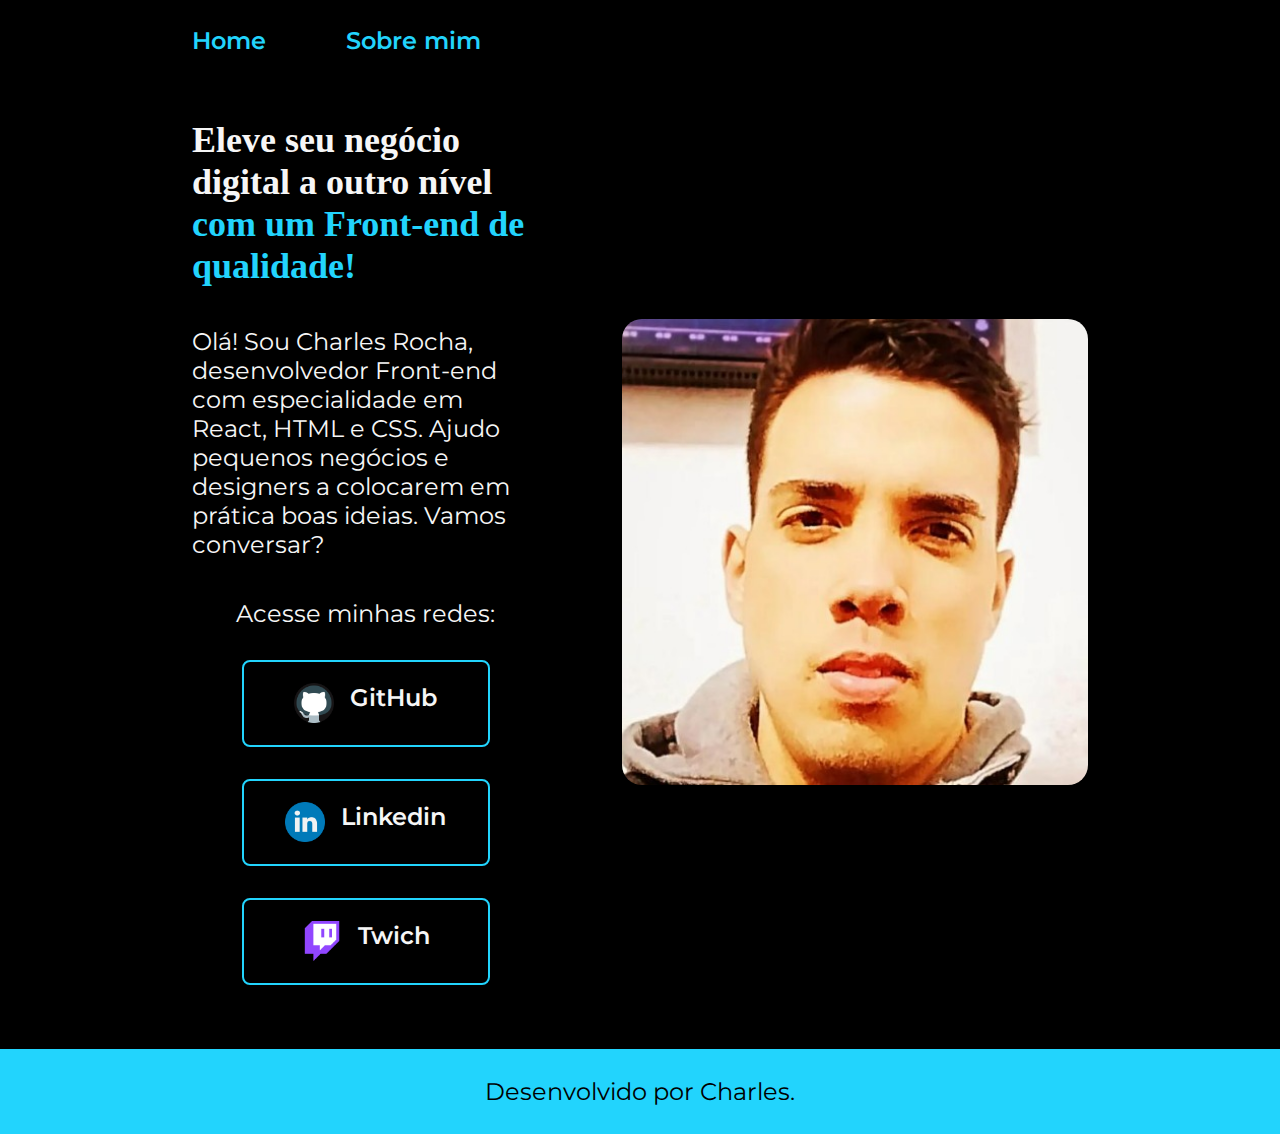
<file: index.html>
<!DOCTYPE html>
<html lang="pt-br">

<head>
    <meta charset="UTF-8">
    <meta http-equiv="X-UA-Compatible" content="IE=edge">
    <meta name="viewport" content="width=device-width, initial-scale=1.0">
    <title>Portifolio</title>
    <link rel="stylesheet" href="./css/style.css">
</head>

<body>
    <header class="cabecalho">
        <nav class="cabecalho__menu">
            <a class="cabecalho__menu__link" href="index.html">Home</a>
            <a class="cabecalho__menu__link" href="about.html">Sobre mim</a>
        </nav>
    </header>
    <main class="apresentacao">
        <section class="apresentacao__conteudo">
            <h1 class="apresentacao__conteudo__titulo">Eleve seu negócio digital a outro nível<strong 
            class="titulo-destaque"> com um Front-end de qualidade!
            </strong></h1>
            <p class="apresentacao__conteudo__texto">Olá! Sou Charles Rocha, desenvolvedor
            Front-end com especialidade em React, HTML e
            CSS. Ajudo pequenos negócios e designers a
            colocarem em prática boas ideias. Vamos
            conversar?</p>
            <div class="apresentacao__links">
                <h2 class="apresentacao__links__subtitulo">Acesse minhas redes:</h2>
                <a class="apresentacao__links__navegacao" href="https://github.com/charlescript">
                    <img src="./images/github.png">
                    GitHub
                </a>

                <a class="apresentacao__links__navegacao" href="https://www.linkedin.com/in/charles-rocha6307b31ab/">
                    <img src="./images/linkedin.png">
                    Linkedin
                </a>

                <a class="apresentacao__links__navegacao" href="https://github.com/charlescript">
                    <img src="./images/twitch.png">
                    Twich
                </a>
            </div>
        </section>
        <img class="apresentacao__imagem" src="./images/charles.jpg" id="img_charles" alt="Foto de Charles Rocha">
    </main>
    <footer class="rodape">
        <p>Desenvolvido por Charles.</p>
    </footer>
</body>

</html>
</file>
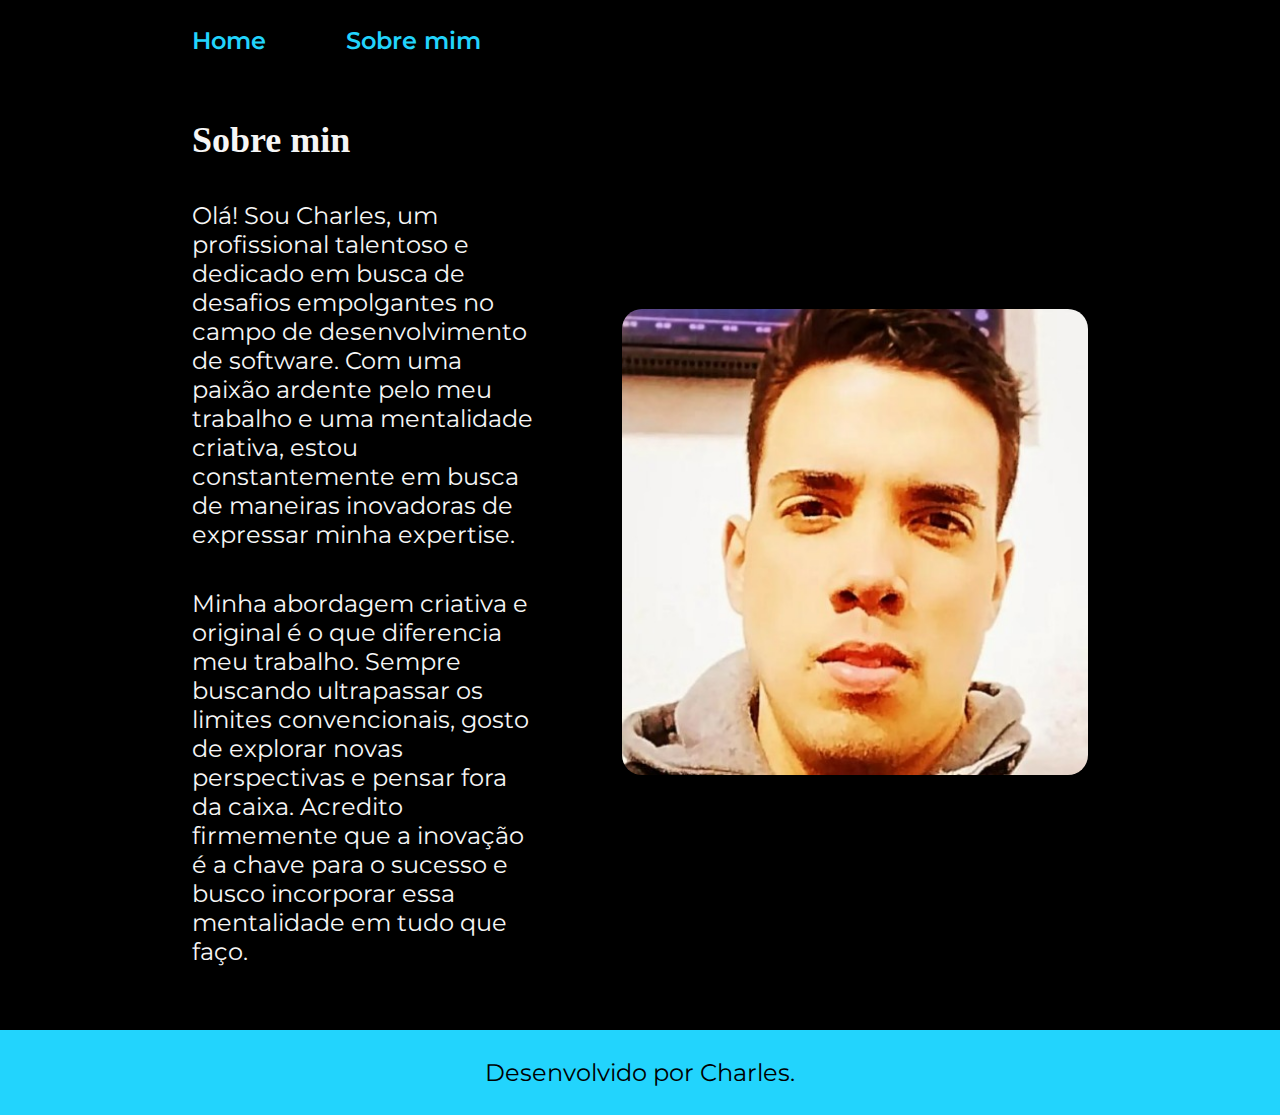
<file: about.html>
<!DOCTYPE html>
<html lang="pt-br">

<head>
    <meta charset="UTF-8">
    <meta name="viewport" content="width=device-width, initial-scale=1.0">
    <link rel="stylesheet" href="./css/style.css" />
    <title>Sobre mim</title>
</head>

<body>

    <header class="cabecalho">
        <nav class="cabecalho__menu">
            <a class="cabecalho__menu__link" href="index.html">Home</a>
            <a class="cabecalho__menu__link" href="about.html">Sobre mim</a>
        </nav>
    </header>

    <main class="apresentacao">
        <section class="apresentacao__conteudo">
            <h1 class="apresentacao__conteudo__titulo">Sobre min</h1>
            
            <p class="apresentacao__conteudo__texto">Olá! Sou Charles, um profissional talentoso e dedicado em busca de desafios empolgantes no campo de
                desenvolvimento de software. Com uma paixão ardente pelo meu trabalho e uma mentalidade criativa, estou
                constantemente em busca de maneiras inovadoras de expressar minha expertise.
            </p>

            <p class="apresentacao__conteudo__texto">Minha abordagem criativa e original é o que diferencia meu trabalho. Sempre buscando ultrapassar os
                limites convencionais, gosto de explorar novas perspectivas e pensar fora da caixa. Acredito firmemente
                que a inovação é a chave para o sucesso e busco incorporar essa mentalidade em tudo que faço.
            </p>

        </section>
        
        <img class="apresentacao__imagem" src="./images/charles.jpg" id="img_charles" alt="Foto de Charles Rocha">
        
    </main>

    <footer class="rodape">
        <p>Desenvolvido por Charles.</p>
    </footer>
</body>

</html>
</file>
<file: css/style.css>
@import url('https://fonts.googleapis.com/css2?family=Krona+One&family=Montserrat:wght@400;600&display=swap');

:root {
    --cor-primaria: #000000;
    --cor-secundaria: #F6F6F6;
    --cor-terciaria: #22D4FD;
    --cor-hover: #272727;

    --font-primaria: 'Krona One' sans-serif;
    --font-secundaria: 'Montserrat', sans-serif;
}

*{
    margin: 0;
    padding: 0;
}


body{
    /* height: 100vh; */
    box-sizing: border-box;
    background-color: var(--cor-primaria);
    color: var(--cor-secundaria);
}

.cabecalho{
    padding: 2% 0 0 15%;
}

.cabecalho__menu{
    display: flex;
    gap: 80px;
}

.cabecalho__menu__link{
    font-family: var(--font-secundaria);
    font-size: 1.5rem;
    font-weight: 600;
    color: var(--cor-terciaria);
    text-decoration: none;
}

.apresentacao{
    padding: 5% 15%;
    display: flex;
    align-items: center;
    justify-content: space-between;
    gap: 82px;
}
.apresentacao__conteudo{
    width: 50%;
    display: flex;
    flex-direction: column;
    gap: 40px;
}

.apresentacao__conteudo__titulo{
    font-size: 2.25rem;
    font-family: var(--font-primaria);
}

.titulo-destaque{
    color: var(--cor-terciaria);
}

.apresentacao__conteudo__texto{
    font-size: 1.5rem;
    font-family: 'Montserrat', sans-serif;
}

.apresentacao__links{
    display: flex;
    flex-direction: column;
    justify-content: space-between;
    align-items: center;
    gap: 32px;
}

.apresentacao__links__subtitulo{
    font-family: var(--font-secundaria);
    font-weight: 400;
    font-size: 1.5rem;
}

.apresentacao__links__navegacao{
    /* background-color: #22D4FD; */
    display: flex;
    justify-content: center;
    gap: 16px;
    border: solid 2px var(--cor-terciaria);
    width: 70%;
    text-align: center;
    border-radius: 8px;
    font-size: 1.5rem;
    font-weight: 600;
    padding: 21.5px 0px;
    text-decoration: none;
    color: var(--cor-secundaria);
    font-family: var(--font-secundaria);
}

.apresentacao__links__navegacao:hover {
    background-color: var(--cor-terciaria);
    color: var(--cor-hover);
}



a img{
    width: 40px;
}


#img_charles{
    width: 600px;
    border-radius: 20px;
}

#img_charles:hover{
    
    border-radius: 50px;
}

.apresentacao__imagem{
    width: 50%;
}

.rodape{
    padding: 28px;
    color: var(--cor-primaria);
    background-color: var(--cor-terciaria);
    text-align: center;
    font-family: var(--font-secundaria);
    font-size: 1.5rem;
    font-weight: 400;
}

@media (max-width:1100px){

    .cabecalho{
        padding: 10%;
    }

    .cabecalho__menu {
        justify-content: center;
    }

    .apresentacao{
        flex-direction: column-reverse;
        padding: 5%;
    }

    .apresentacao__conteudo{
        width: auto;
    }

}
</file>
